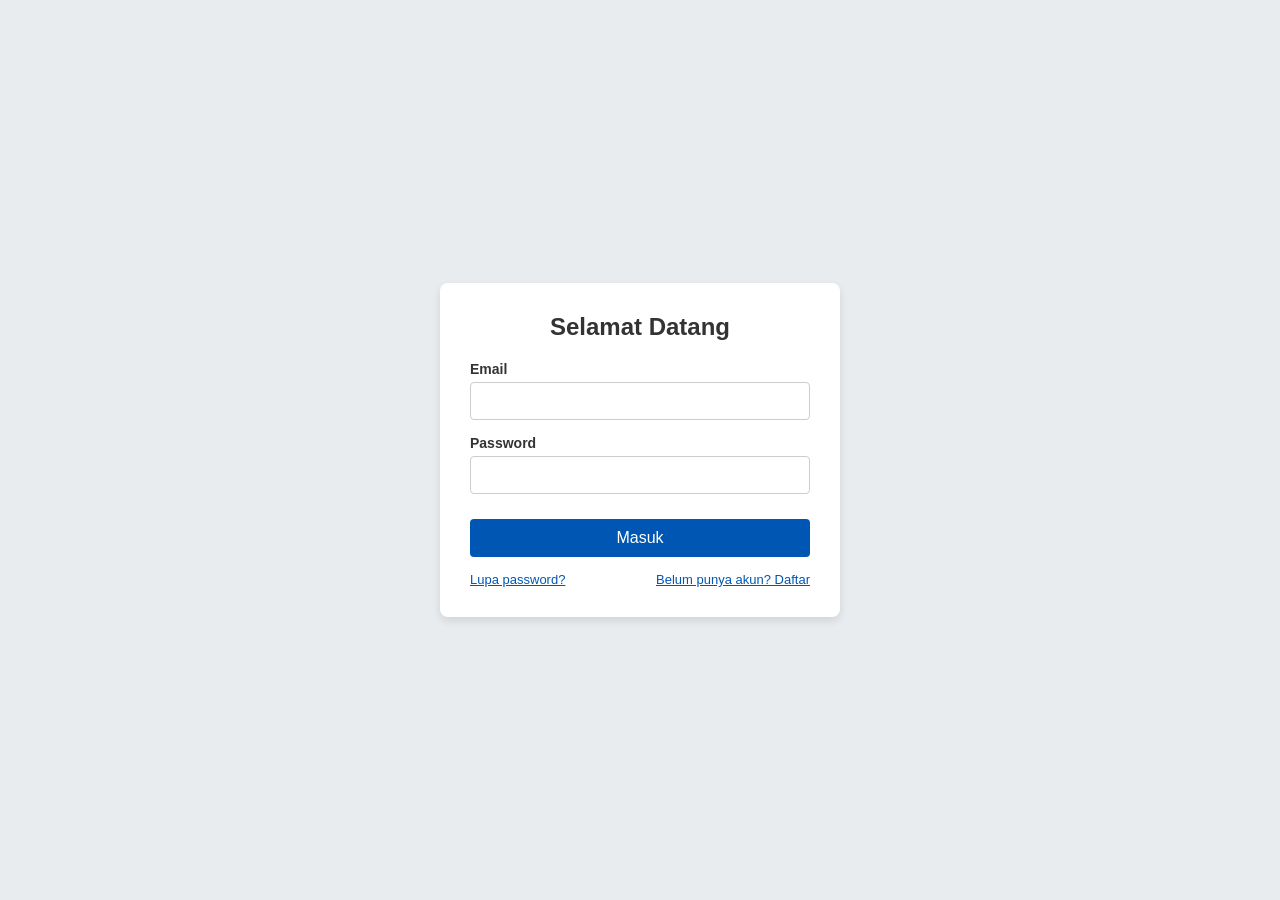
<file: index.html>
<!DOCTYPE html>
<html lang="id">
<head>
    <meta charset="UTF-8">
    <meta name="viewport" content="width=device-width, initial-scale=1.0">
    <title>SITTA UT - Login</title>
    <link rel="stylesheet" href="css/style.css">
</head>
<body class="login-body">

    <!-- Kontainer Login Utama -->
    <div class="login-container">
        <h2>Selamat Datang</h2>
        <form id="formLogin">
            <div class="input-group">
                <label for="email">Email</label>
                <input type="email" id="email" name="email" required>
            </div>
            <div class="input-group">
                <label for="password">Password</label>
                <input type="password" id="password" name="password" required>
            </div>
            <button type="submit" class="btn-primary">Masuk</button>
        </form>
        
        <div class="login-links">
            <button id="btnLupaPassword" class="btn-link">Lupa password?</button>
            <button id="btnDaftar" class="btn-link">Belum punya akun? Daftar</button>
        </div>
    </div>

    <!-- Modal Box: Lupa Password -->
    <div id="modalLupaPassword" class="modal">
        <div class="modal-content">
            <span class="close-modal" id="closeLupaPassword">&times;</span>
            <h3>Lupa Password</h3>
            <p>Masukkan email Anda untuk mereset password.</p>
            <input type="email" placeholder="Email Anda" class="modal-input">
            <button class="btn-primary">Kirim Link Reset</button>
        </div>
    </div>

    <!-- Modal Box: Daftar -->
    <div id="modalDaftar" class="modal">
        <div class="modal-content">
            <span class="close-modal" id="closeDaftar">&times;</span>
            <h3>Daftar Akun Baru</h3>
            <p>Silakan isi data diri Anda.</p>
            <input type="text" placeholder="Nama Lengkap" class="modal-input">
            <input type="email" placeholder="Email" class="modal-input">
            <input type="password" placeholder="Password Baru" class="modal-input">
            <button class="btn-primary">Daftar Sekarang</button>
        </div>
    </div>

    <script src="js/data.js"></script>
    <script src="js/script.js"></script>
</body>
</html>
</file>
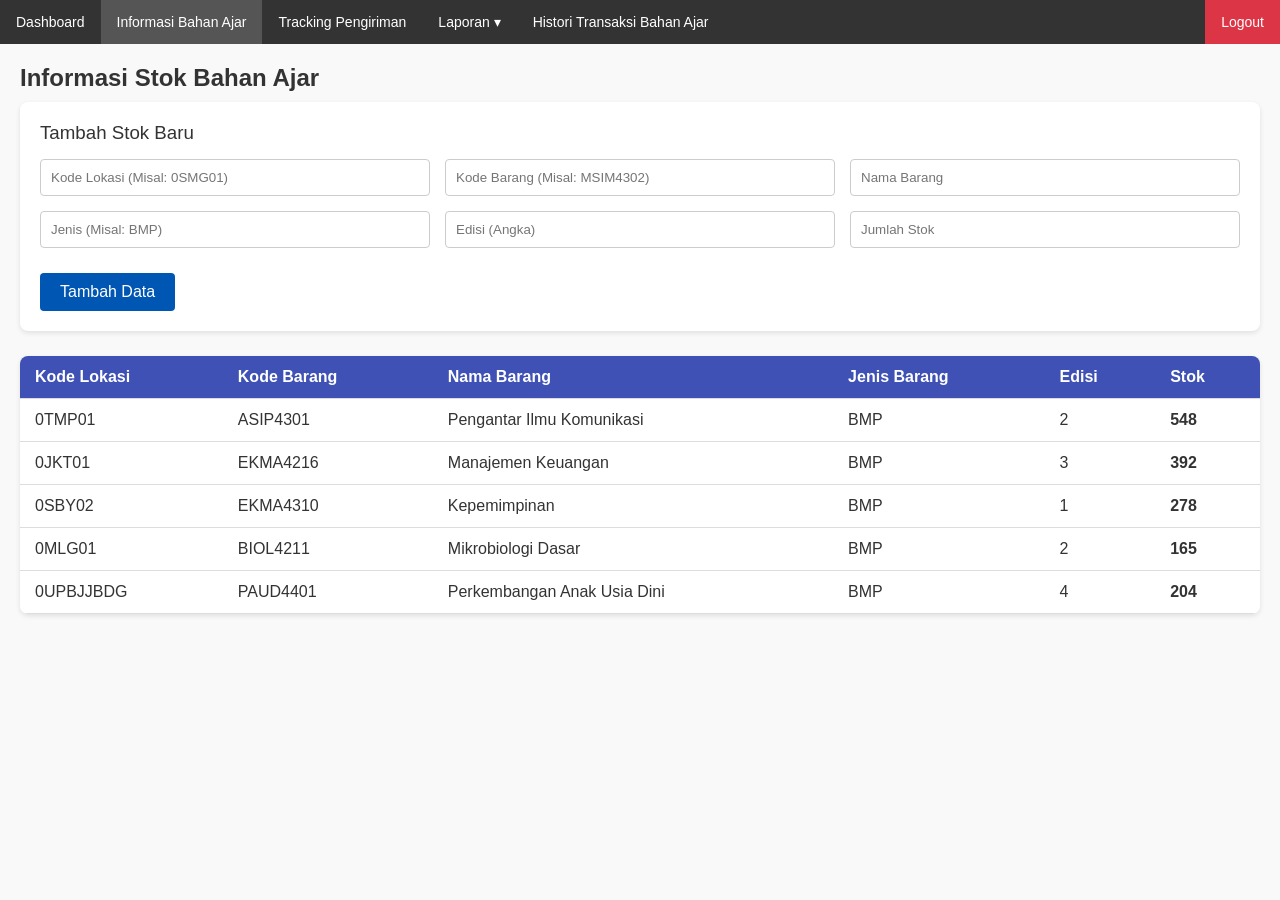
<file: stok.html>
<!DOCTYPE html>
<html lang="id">
<head>
    <meta charset="UTF-8">
    <meta name="viewport" content="width=device-width, initial-scale=1.0">
    <title>SITTA UT - Informasi Stok</title>
    <link rel="stylesheet" href="css/style.css">
</head>
<body class="dashboard-body">

    <!-- Navigasi Menu -->
    <nav class="navbar">
        <ul class="nav-menu">
            <li><a href="dashboard.html">Dashboard</a></li>
            <li><a href="stok.html" style="background-color: #555;">Informasi Bahan Ajar</a></li>
            <li><a href="tracking.html">Tracking Pengiriman</a></li>
            
            <li class="dropdown">
                <a href="#" class="dropbtn">Laporan &#9662;</a>
                <div class="dropdown-content">
                    <a href="#">Monitoring Progress DO Bahan Ajar</a>
                    <a href="#">Rekap Bahan Ajar</a>
                </div>
            </li>
            
            <li><a href="#">Histori Transaksi Bahan Ajar</a></li>
            <li style="float:right"><a href="index.html" class="logout-btn">Logout</a></li>
        </ul>
    </nav>

    <!-- Konten Utama Stok -->
    <div class="main-content">
        <h2>Informasi Stok Bahan Ajar</h2>
        
        <!-- Form Tambah Stok Baru -->
        <div class="form-tambah-stok">
            <h3>Tambah Stok Baru</h3>
            <form id="formTambahStok">
                <div class="form-row">
                    <input type="text" id="inputLokasi" placeholder="Kode Lokasi (Misal: 0SMG01)" required>
                    <input type="text" id="inputKode" placeholder="Kode Barang (Misal: MSIM4302)" required>
                    <input type="text" id="inputNama" placeholder="Nama Barang" required>
                </div>
                <div class="form-row">
                    <input type="text" id="inputJenis" placeholder="Jenis (Misal: BMP)" required>
                    <input type="number" id="inputEdisi" placeholder="Edisi (Angka)" required>
                    <input type="number" id="inputStok" placeholder="Jumlah Stok" required>
                </div>
                <button type="submit" class="btn-primary" style="width: auto; padding: 10px 20px;">Tambah Data</button>
            </form>
        </div>

        <!-- Tabel Menampilkan Data Dinamis -->
        <div class="table-container">
            <table class="stok-table">
                <thead>
                    <tr>
                        <th>Kode Lokasi</th>
                        <th>Kode Barang</th>
                        <th>Nama Barang</th>
                        <th>Jenis Barang</th>
                        <th>Edisi</th>
                        <th>Stok</th>
                    </tr>
                </thead>
                <tbody id="tabelBodyStok">
                </tbody>
            </table>
        </div>
    </div>

    <script src="js/data.js"></script>
    <script src="js/script.js"></script>
</body>
</html>
</file>
<file: css/style.css>
/* Reset Dasar */
* {
    margin: 0;
    padding: 0;
    box-sizing: border-box;
    font-family: Arial, sans-serif;
}

body {
    background-color: #f4f4f4;
    color: #333;
}

/* --- Styling Halaman Login --- */
.login-body {
    display: flex;
    justify-content: center;
    align-items: center;
    height: 100vh;
    background-color: #e9ecef;
}

.login-container {
    background-color: white;
    padding: 30px;
    border-radius: 8px;
    box-shadow: 0 4px 8px rgba(0,0,0,0.1);
    width: 100%;
    max-width: 400px;
    text-align: center;
}

.login-container h2 {
    margin-bottom: 20px;
    color: #333;
}

.input-group {
    margin-bottom: 15px;
    text-align: left;
}

.input-group label {
    display: block;
    margin-bottom: 5px;
    font-weight: bold;
    font-size: 14px;
}

.input-group input, .modal-input {
    width: 100%;
    padding: 10px;
    border: 1px solid #ccc;
    border-radius: 4px;
    font-size: 14px;
}

.modal-input {
    margin-bottom: 15px;
}

.btn-primary {
    width: 100%;
    padding: 10px;
    background-color: #0056b3;
    color: white;
    border: none;
    border-radius: 4px;
    font-size: 16px;
    cursor: pointer;
    margin-top: 10px;
}

.btn-primary:hover {
    background-color: #004494;
}

.login-links {
    margin-top: 15px;
    display: flex;
    justify-content: space-between;
}

.btn-link {
    background: none;
    border: none;
    color: #0056b3;
    cursor: pointer;
    font-size: 13px;
    text-decoration: underline;
}

/* --- Styling Modal Box --- */
.modal {
    display: none; 
    position: fixed;
    z-index: 1000;
    left: 0;
    top: 0;
    width: 100%;
    height: 100%;
    background-color: rgba(0,0,0,0.5);
    justify-content: center;
    align-items: center;
}

.modal-content {
    background-color: white;
    padding: 20px;
    border-radius: 8px;
    width: 90%;
    max-width: 400px;
    text-align: center;
    position: relative;
}

.modal-content h3 {
    margin-bottom: 15px;
}

.close-modal {
    position: absolute;
    top: 10px;
    right: 15px;
    font-size: 24px;
    font-weight: bold;
    cursor: pointer;
    color: #666;
}

.close-modal:hover {
    color: #000;
}

/* --- Styling Halaman Dashboard & Navigasi --- */
.dashboard-body {
    background-color: #f9f9f9;
}

.navbar {
    background-color: #333;
    overflow: hidden;
}

.nav-menu {
    list-style-type: none;
    margin: 0;
    padding: 0;
}

.nav-menu li {
    float: left;
}

.nav-menu li a, .dropbtn {
    display: inline-block;
    color: white;
    text-align: center;
    padding: 14px 16px;
    text-decoration: none;
    font-size: 14px;
}

.nav-menu li a:hover, .dropdown:hover .dropbtn {
    background-color: #555;
}

/* Styling Dropdown Menu Laporan */
.dropdown {
    display: inline-block;
}

.dropdown-content {
    display: none;
    position: absolute;
    background-color: #f9f9f9;
    min-width: 250px;
    box-shadow: 0px 8px 16px 0px rgba(0,0,0,0.2);
    z-index: 1;
}

.dropdown-content a {
    color: black;
    padding: 12px 16px;
    text-decoration: none;
    display: block;
    text-align: left;
}

.dropdown-content a:hover {
    background-color: #f1f1f1;
}

.dropdown:hover .dropdown-content {
    display: block;
}

.logout-btn {
    background-color: #dc3545 !important;
}

.logout-btn:hover {
    background-color: #c82333 !important;
}

/* Konten Dashboard */
.main-content {
    padding: 20px;
}

.main-content h2 {
    margin-bottom: 10px;
    font-size: 24px;
}

.main-content h3 {
    color: #555;
    font-weight: normal;
}


/* --- Styling Halaman Tracking Pengiriman --- */
.tracking-search {
    margin: 20px 0;
    display: flex;
    align-items: center;
    gap: 10px;
}

.tracking-search input {
    padding: 10px;
    width: 300px;
    border: 1px solid #ccc;
    border-radius: 4px;
}

.btn-search {
    width: auto;
    margin-top: 0;
    padding: 10px 20px;
}

.tracking-result {
    background-color: white;
    padding: 20px;
    border-radius: 8px;
    box-shadow: 0 2px 5px rgba(0,0,0,0.1);
    margin-top: 20px;
}

.tracking-header {
    background-color: #3f51b5; /* Warna biru ala UT */
    color: white;
    padding: 15px;
    border-radius: 8px;
    margin-bottom: 25px;
}

.tracking-header h3 {
    margin-bottom: 8px;
    font-size: 20px;
}

.tracking-info {
    display: flex;
    justify-content: space-between;
    font-size: 14px;
    margin-top: 15px;
}

.tracking-info p {
    margin-bottom: 5px;
}

/* Styling Timeline Progress Paket */
.timeline {
    list-style-type: none;
    position: relative;
    padding-left: 20px;
    border-left: 3px solid #e0e0e0;
    margin-left: 10px;
}

.timeline-item {
    margin-bottom: 20px;
    position: relative;
}

/* Lingkaran kuning/hijau pada titik perjalanan */
.timeline-item::before {
    content: "";
    position: absolute;
    left: -27px;
    top: 3px;
    width: 12px;
    height: 12px;
    background-color: #ffeb3b; 
    border: 2px solid #ccc;
    border-radius: 50%;
}

.timeline-time {
    font-size: 12px;
    color: #888;
    margin-bottom: 4px;
    font-family: monospace;
}

.timeline-desc {
    font-size: 14px;
    color: #333;
    font-weight: 500;
}

/* --- Styling Halaman Stok Bahan Ajar --- */
.form-tambah-stok {
    background-color: white;
    padding: 20px;
    border-radius: 8px;
    box-shadow: 0 2px 5px rgba(0,0,0,0.1);
    margin-bottom: 25px;
}

.form-tambah-stok h3 {
    margin-bottom: 15px;
    color: #333;
}

.form-row {
    display: flex;
    gap: 15px;
    margin-bottom: 15px;
}

.form-row input {
    flex: 1;
    padding: 10px;
    border: 1px solid #ccc;
    border-radius: 4px;
}

.table-container {
    background-color: white;
    border-radius: 8px;
    box-shadow: 0 2px 5px rgba(0,0,0,0.1);
    overflow-x: auto;
}

.stok-table {
    width: 100%;
    border-collapse: collapse;
}

.stok-table th, .stok-table td {
    padding: 12px 15px;
    text-align: left;
    border-bottom: 1px solid #ddd;
}

.stok-table th {
    background-color: #3f51b5;
    color: white;
}

.stok-table tbody tr:hover {
    background-color: #f1f1f1;
}

/* --- Styling Tambahan untuk Dashboard --- */
.dashboard-stats {
    display: flex;
    gap: 20px;
    margin-top: 25px;
}

.stat-box {
    background-color: #3f51b5; /* Warna Biru UT */
    color: white;
    padding: 20px;
    border-radius: 8px;
    flex: 1;
    text-align: center;
    font-size: 16px;
    font-weight: bold;
    box-shadow: 0 4px 6px rgba(0,0,0,0.1);
}

.katalog-container {
    display: flex;
    flex-wrap: wrap;
    gap: 20px;
}

.katalog-card {
    background: white;
    border-radius: 8px;
    box-shadow: 0 2px 5px rgba(0,0,0,0.1);
    width: 200px; 
    overflow: hidden;
    text-align: center;
    padding-bottom: 15px;
    transition: transform 0.2s;
}

.katalog-card:hover {
    transform: translateY(-5px);
}

.katalog-card img {
    width: 100%;
    height: 250px;
    object-fit: cover; 
    border-bottom: 1px solid #eee;
    margin-bottom: 10px;
}

.katalog-card h5 {
    font-size: 14px;
    color: #333;
    padding: 0 10px;
    margin-bottom: 5px;
    line-height: 1.4;
}

.katalog-card p {
    font-size: 12px;
    color: #0056b3;
    font-weight: bold;
}
</file>
